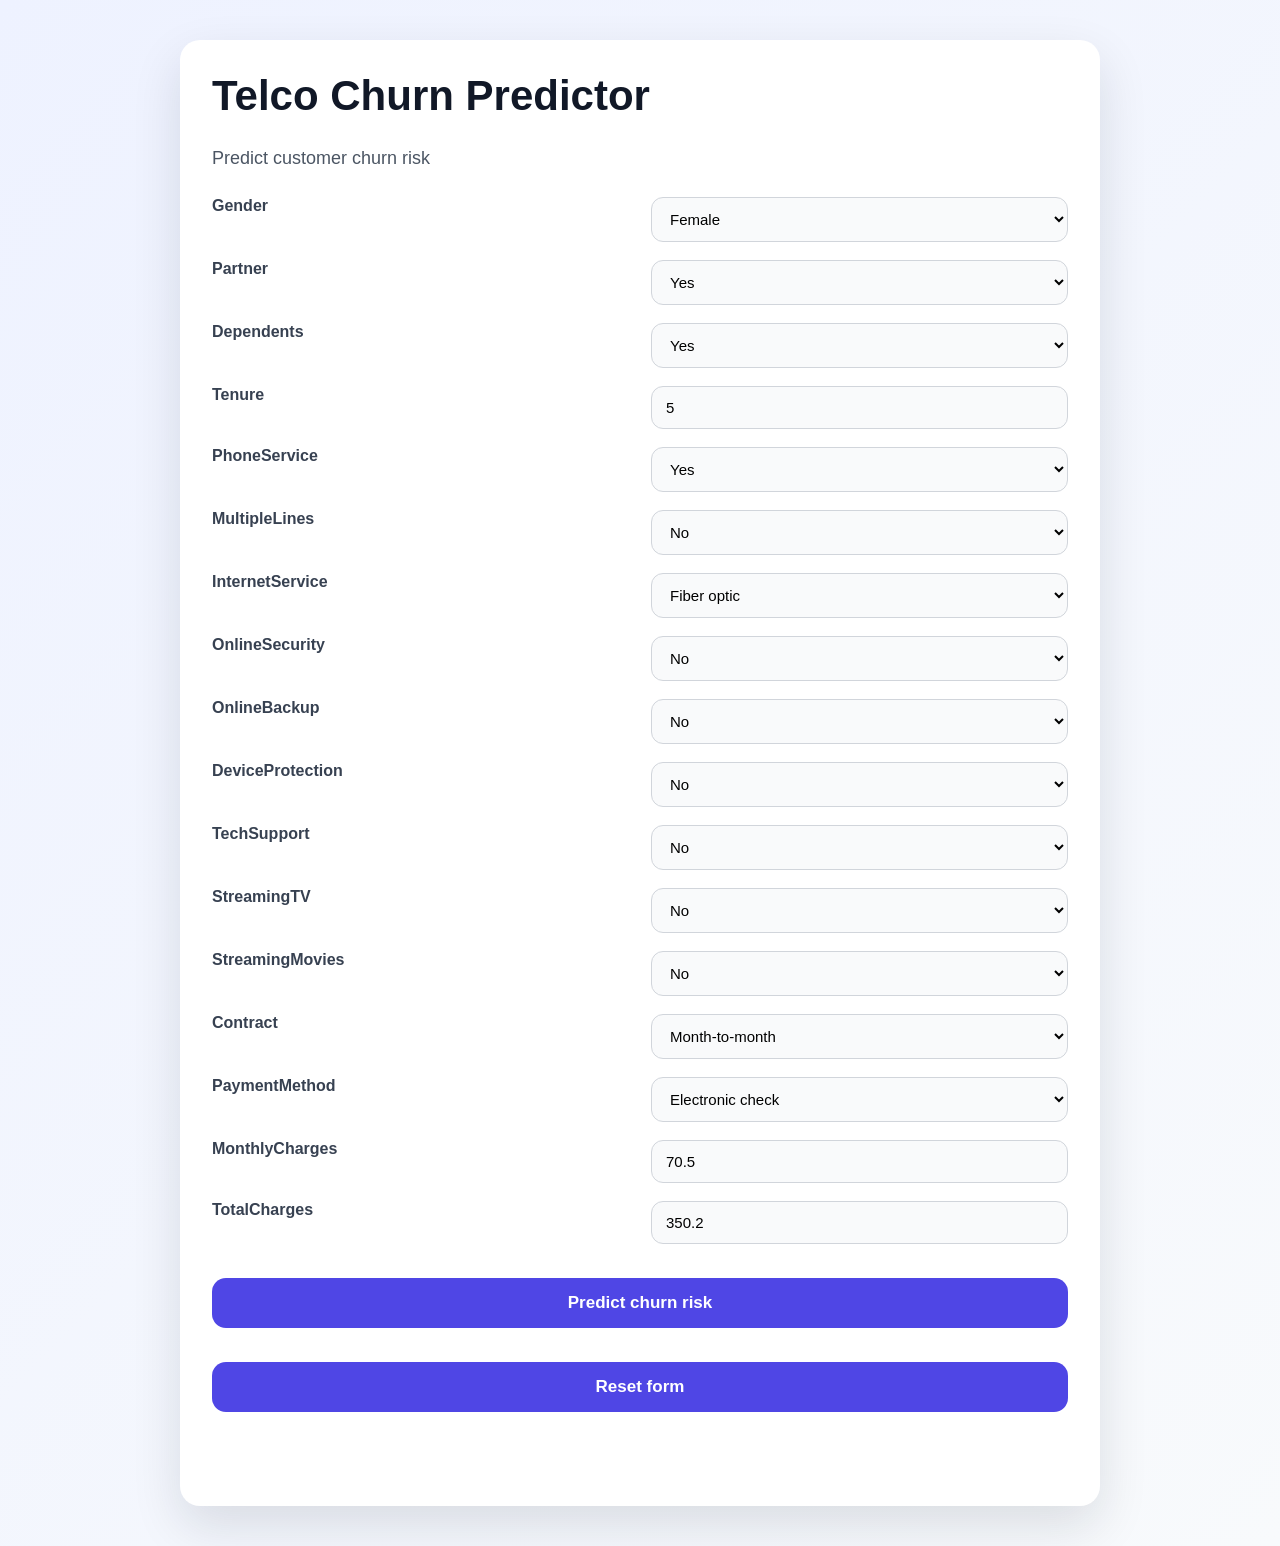
<file: index.html>
<!DOCTYPE html>
<html lang="en">
<head>
    <meta charset="UTF-8" />
    <title>Telco Churn Predictor</title>
    <link rel="stylesheet" href="styles.css" />
</head>
<body>
    <main class="container">
    <h1>Telco Churn Predictor</h1>
    <p>Predict customer churn risk</p>

    <form id="churn-form">
        <label>Gender</label>
        <select id="gender">
            <option>Female</option>
            <option>Male</option>
        </select>

        <label>Partner</label>
        <select id="Partner">
            <option>Yes</option>
            <option>No</option>
        </select>

        <label>Dependents</label>
        <select id="Dependents">
            <option>Yes</option>
            <option>No</option>
        </select>

        <label>Tenure</label>
        <input id="tenure" type="number" value="5" />

        <label>PhoneService</label>
        <select id="PhoneService">
            <option>Yes</option>
            <option>No</option>
        </select>

        <label>MultipleLines</label>
        <select id="MultipleLines">
            <option>No</option>
            <option>Yes</option>
            <option>No phone service</option>
        </select>

        <label>InternetService</label>
        <select id="InternetService">
            <option>Fiber optic</option>
            <option>DSL</option>
            <option>No</option>
        </select>

        <label>OnlineSecurity</label>
        <select id="OnlineSecurity">
            <option>No</option>
            <option>Yes</option>
            <option>No internet service</option>
        </select>

        <label>OnlineBackup</label>
        <select id="OnlineBackup">
            <option>No</option>
            <option>Yes</option>
            <option>No internet service</option>
        </select>

        <label>DeviceProtection</label>
        <select id="DeviceProtection">
            <option>No</option>
            <option>Yes</option>
            <option>No internet service</option>
        </select>

        <label>TechSupport</label>
        <select id="TechSupport">
            <option>No</option>
            <option>Yes</option>
            <option>No internet service</option>
        </select>

        <label>StreamingTV</label>
        <select id="StreamingTV">
            <option>No</option>
            <option>Yes</option>
            <option>No internet service</option>
        </select>

        <label>StreamingMovies</label>
        <select id="StreamingMovies">
            <option>No</option>
            <option>Yes</option>
            <option>No internet service</option>
        </select>

        <label>Contract</label>
        <select id="Contract">
            <option>Month-to-month</option>
            <option>One year</option>
            <option>Two year</option>
        </select>

        <label>PaymentMethod</label>
        <select id="PaymentMethod">
            <option>Electronic check</option>
            <option>Mailed check</option>
            <option>Bank transfer (automatic)</option>
            <option>Credit card (automatic)</option>
        </select>

        <label>MonthlyCharges</label>
        <input id="MonthlyCharges" type="number" step="0.01" value="70.5" />

        <label>TotalCharges</label>
        <input id="TotalCharges" type="number" step="0.01" value="350.2" />

        <button type="submit">Predict churn risk</button>
        <button type="button" id="clear-btn">Reset form</button>
        </form>

        <section id="result"></section>
    </main>

    <script src="script.js"></script>
</body>
</html>
</file>
<file: styles.css>
* {
    box-sizing: border-box;
}

body {
    margin: 0;
    font-family: Arial, Helvetica, sans-serif;
    background: linear-gradient(135deg, #eef2ff, #f8fafc);
    color: #1f2937;
}

.container {
    max-width: 920px;
    margin: 40px auto;
    padding: 32px;
    background: white;
    border-radius: 20px;
    box-shadow: 0 20px 50px rgba(15, 23, 42, 0.12);
}

h1 {
    margin-top: 0;
    font-size: 42px;
    color: #111827;
}

p {
    font-size: 18px;
    color: #4b5563;
}

form {
    display: grid;
    grid-template-columns: 1fr 1fr;
    gap: 18px 22px;
    margin-top: 28px;
}

label {
    display: flex;
    flex-direction: column;
    gap: 8px;
    font-weight: 700;
    color: #374151;
}

input,
select {
    width: 100%;
    padding: 12px 14px;
    border: 1px solid #d1d5db;
    border-radius: 12px;
    font-size: 15px;
    background: #f9fafb;
}

input:focus,
select:focus {
    outline: none;
    border-color: #6366f1;
    background: white;
    box-shadow: 0 0 0 4px rgba(99, 102, 241, 0.15);
}

button {
    grid-column: 1 / -1;
    margin-top: 16px;
    padding: 15px;
    border: none;
    border-radius: 14px;
    background: #4f46e5;
    color: white;
    font-size: 17px;
    font-weight: 700;
    cursor: pointer;
    }

button:hover {
    background: #4338ca;
}

#result {
    margin-top: 26px;
    padding: 18px 20px;
    border-radius: 14px;
    font-size: 20px;
    font-weight: 700;
}

@media (max-width: 720px) {
    .container {
        margin: 16px;
        padding: 22px;
    }

    form {
        grid-template-columns: 1fr;
    }

    h1 {
        font-size: 32px;
    }
}
</file>
